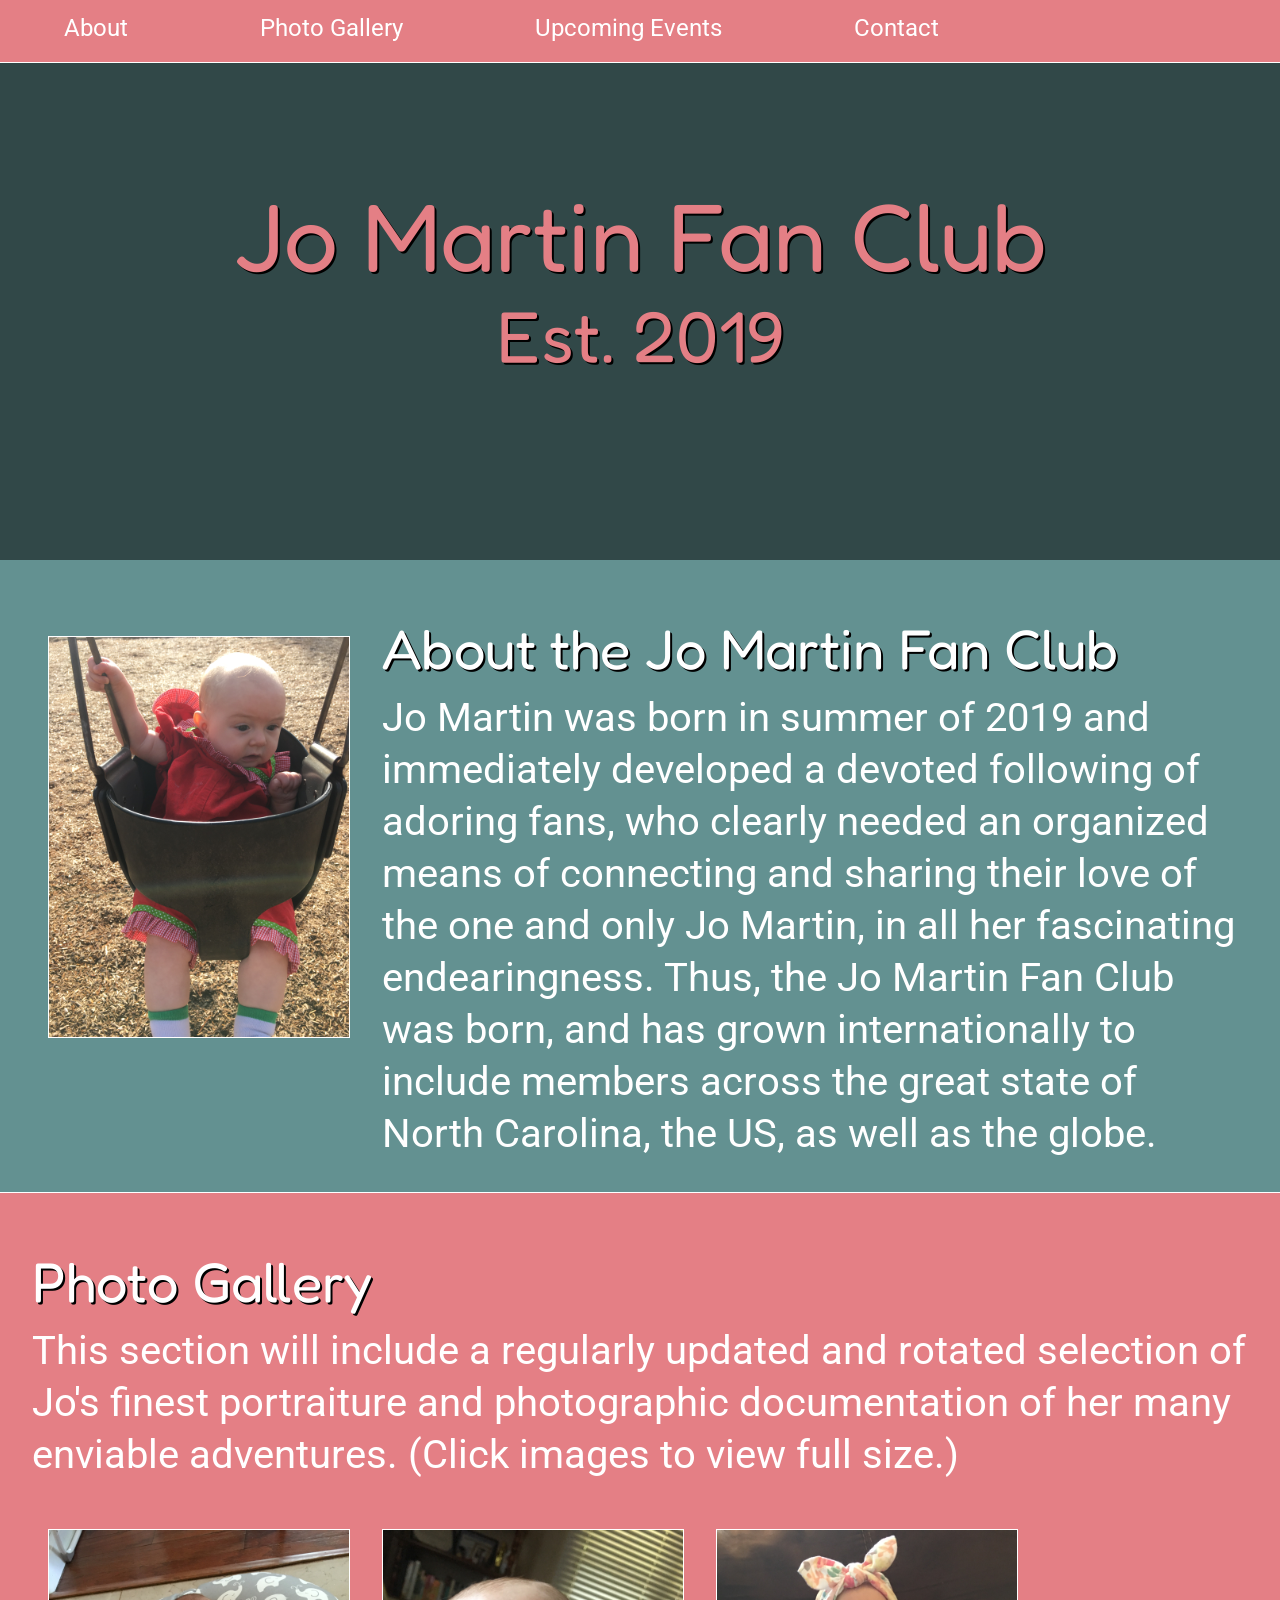
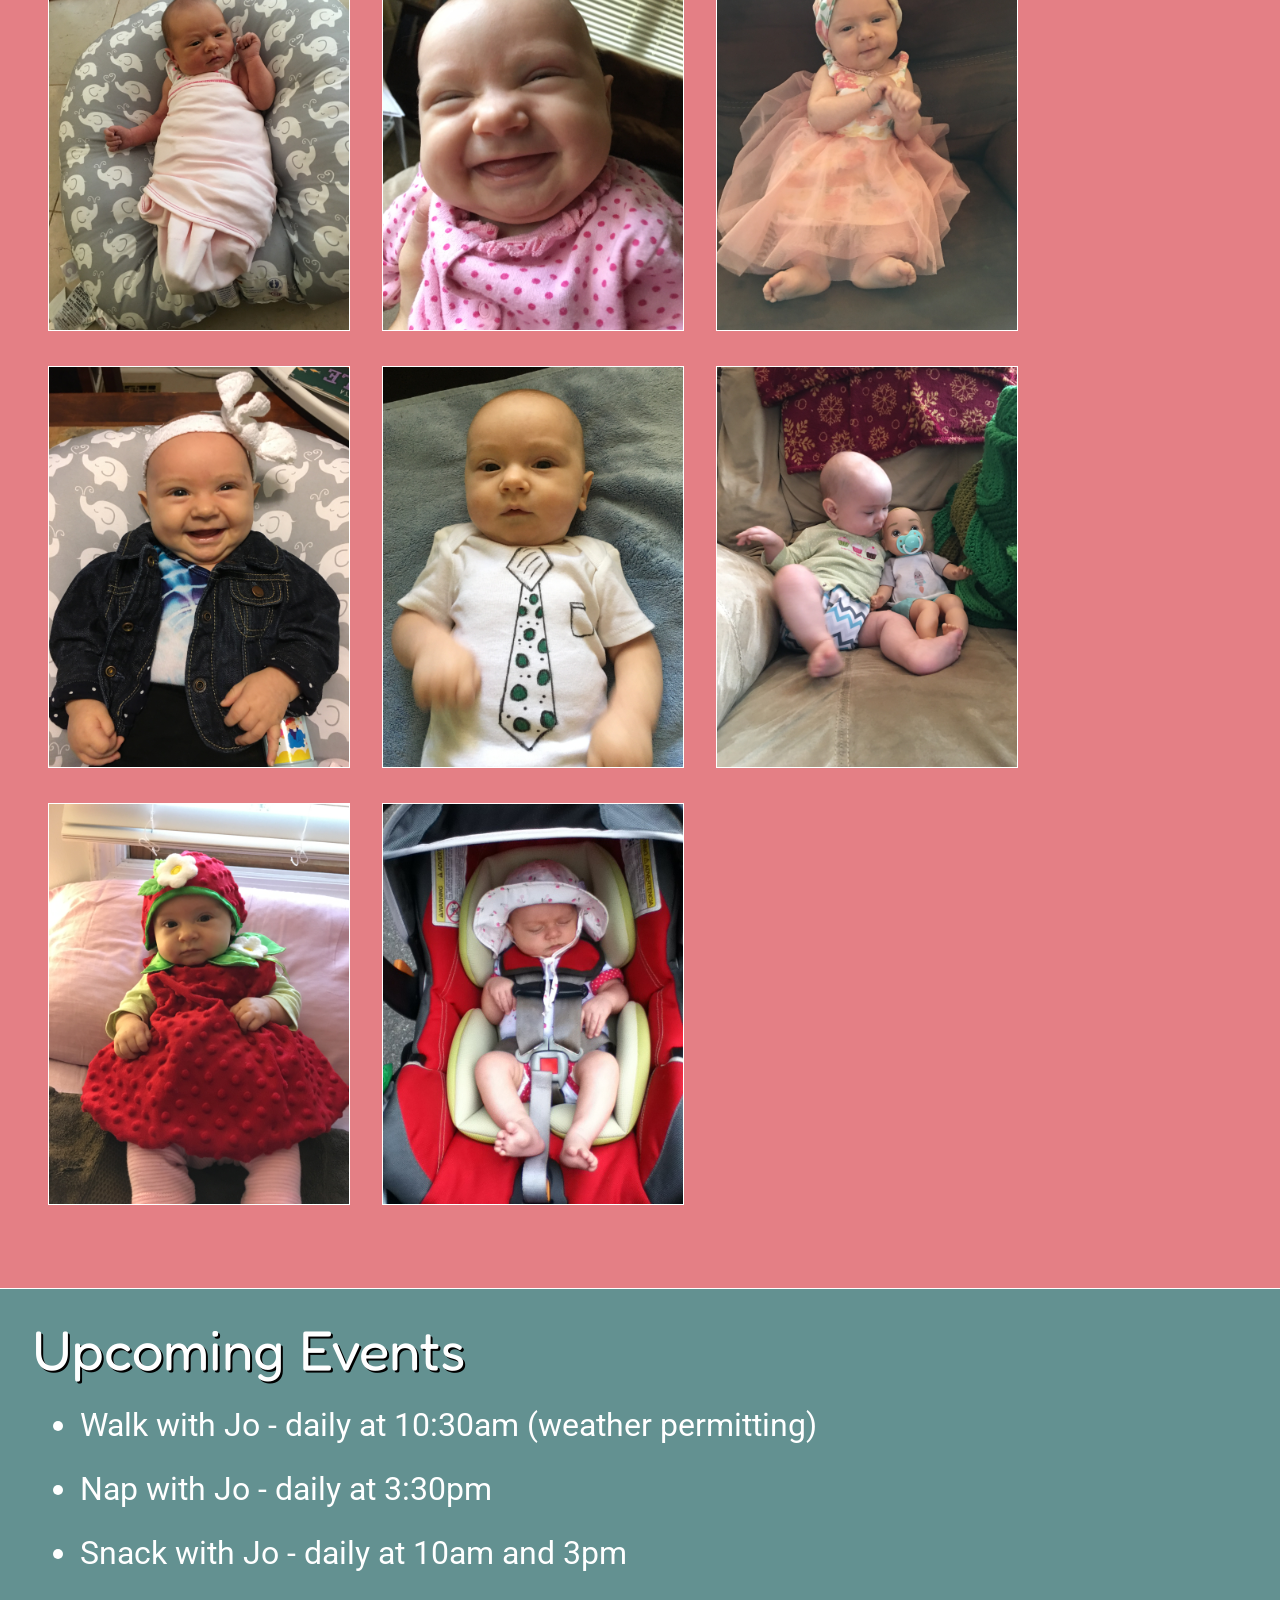
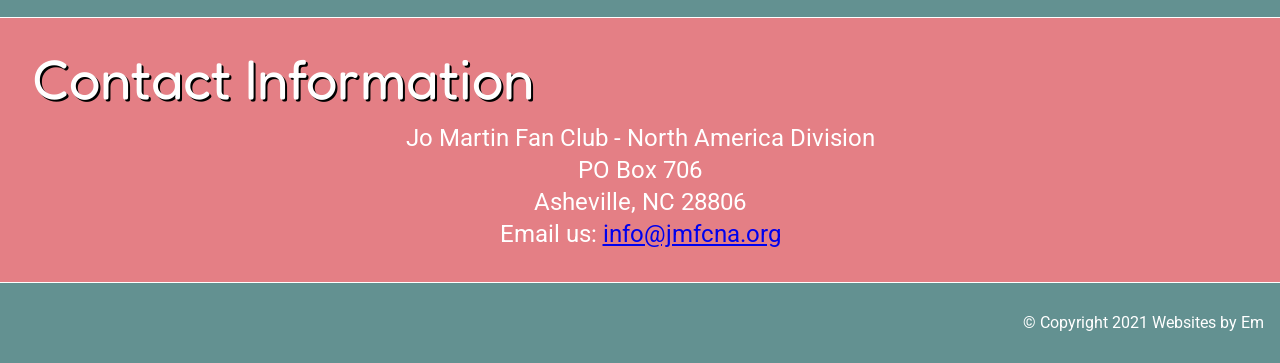
<file: index.html>
<!DOCTYPE html>
<html lang="en">
    <head>
        <title>Jo Martin Fan Club Homepage</title>
        <link href="reset.css" rel="stylesheet" type="text/css">
        <link href="styles.css" rel="stylesheet" type="text/css">
        <link rel="preconnect" href="https://fonts.gstatic.com">
        <link href="https://fonts.googleapis.com/css2?family=Fredoka+One&family=Roboto&display=swap" 
        rel="stylesheet"> 
        <meta name="viewport" content="width=device-width, initial-scale=1">
    </head>

<body>

    <header>
        <nav>
            <div id="hamburger" class="icon-container">
                <div class="bar1"></div>
                <div class="bar2"></div>
                <div class="bar3"></div>
            </div>
            <div id="navlinks">
                <a id="aboutlink" href="#about">About</a>
                <a id="gallerylink" href="#gallery">Photo Gallery</a>
                <a id="eventslink" href="#events">Upcoming Events</a>
                <a id="contactlink" href="#contact">Contact</a>
            </div>
        </nav>
    </header>

    <div id="banner" class="banner">
        <div class="overlay">
            <h1>Jo Martin Fan Club</h1>
            <h2>Est. 2019</h2>
        </div>
    </div>

    <div id="about">
        <img src="Images/About.JPG" alt="Photo of Jo Martin">
        <div class="textcontainer">
            <h3>About the Jo Martin Fan Club</h3>
            <p>Jo Martin was born in summer of 2019 and immediately developed a devoted following
                of adoring fans, who clearly needed an organized means of connecting and sharing
                their love of the one and only Jo Martin, in all her fascinating endearingness.  
                Thus, the Jo Martin Fan Club was born, and has grown internationally to include
                members across the great state of North Carolina, the US, as well as the globe.
            </p>
        </div>
    </div>

    <div id="gallery">
        <h3>Photo Gallery</h3>
        <p>This section will include a regularly updated and rotated selection of Jo's finest 
            portraiture and photographic documentation of her many enviable adventures. (Click
            images to view full size.)
        </p>
        <div class="imagecontainer">
            <a href="Images/Gal 1.JPG"><img src="Images/Gal 1.JPG" alt="Image of Jo Martin"></a>
            <a href="Images/Gal 2.JPG"><img src="Images/Gal 2.JPG" alt="Image of Jo Martin"></a>
            <a href="Images/Gal 3.JPG"><img src="Images/Gal 3.JPG" alt="Image of Jo Martin"></a>
            <a href="Images/Gal 4.JPG"><img src="Images/Gal 4.JPG" alt="Image of Jo Martin"></a>
            <a href="Images/Gal 5.JPG"><img src="Images/Gal 5.JPG" alt="Image of Jo Martin"></a>
            <a href="Images/Gal 6.JPG"><img src="Images/Gal 6.JPG" alt="Image of Jo Martin"></a>
            <a href="Images/Gal 7.JPG"><img src="Images/Gal 7.JPG" alt="Image of Jo Martin"></a>
            <a href="Images/Gal 8.JPG"><img src="Images/Gal 8.JPG" alt="Image of Jo Martin"></a>
        </div>  
    </div>

    <div id="events">
        <h3>Upcoming Events</h3>
        <ul>
            <li>Walk with Jo - daily at 10:30am (weather permitting)</li>
            <li>Nap with Jo - daily at 3:30pm</li>
            <li>Snack with Jo - daily at 10am and 3pm</li>
        </ul>
    </div>

    <footer>
        <div id="contact">
            <h3>Contact Information</h3>
            <p>Jo Martin Fan Club - North America Division</p>
            <p>PO Box 706</p>
            <p>Asheville, NC 28806</p>
            <p>Email us: <a href="mailto: info@jmfcna.org">info@jmfcna.org</a></p>
        </div>
        <div id="copyright">
            <p>&#169; Copyright 2021 Websites by Em</p>
        </div>
    </footer>


    <script>

        const hamburger = document.getElementById('hamburger')
        const about = document.getElementById('aboutlink')
        const gallery = document.getElementById('gallerylink')
        const events = document.getElementById('eventslink')
        const contact = document.getElementById('contactlink')
        
        let intViewportWidth = window.innerWidth;

        if (intViewportWidth < 555) {
        hamburger.addEventListener("click", toggleMenu);
        about.addEventListener("click", toggleMenu);
        gallery.addEventListener("click", toggleMenu);
        events.addEventListener("click", toggleMenu);
        contact.addEventListener("click", toggleMenu);

        function toggleMenu(x) {
          var x = document.getElementById("navlinks");
          var y = document.getElementById("banner");
          if (x.style.display === "block") {
            x.style.display = "none";
            y.style.marginTop = "0"
          } else {
            x.style.display = "block";
            y.style.marginTop = "10rem";
          }
          hamburger.classList.toggle("change");
        }
    }
    </script>
    
</body>
</html>
</file>
<file: styles.css>
h1 {
    font-family: 'Fredoka One', cursive;
    color: #e47f85;
    text-align: center;
    text-shadow: 2px 2px black;

}

h2 {
    font-family: 'Fredoka One', cursive;
    color: #e47f85;
    text-shadow: 2px 2px black;
    padding-top: 1rem;
}   

h3 {
    font-family: 'Fredoka One', cursive;
    text-shadow: 2px 2px black;
}

p {
    font-family: 'Roboto', sans-serif;
}

body {
    background-color: #639191;
    color: white;
    position: relative;
}

nav {
    background-color: #e47f85;
    display: flex;
    width: 100%;
    min-height: 30px;
    border-bottom: white 1.5px solid;
    padding: 1rem 0;
    position: fixed;
    top: 0;
}

nav #navlinks a:hover {
    color: #639191;
    background-color: white;
}

nav #navlinks a {
    font-family: 'Roboto', sans-serif;
    color: white;
    text-decoration: none;
}

.banner {
    width: 100%;
    background-image: url("https://res.cloudinary.com/dnbyvhety/image/upload/v1616711410/BG_2_cttno2.jpg");
    background-position:bottom;
    background-size: cover;
}

.overlay {
    background-color: rgba(0, 0, 0, 0.5);
    width: 100%;
    z-index: 1;
    display: flex;
    flex-direction: column;
    justify-content: center;
    align-content: center;
    text-align: center;
}

#gallery,
#contact {
    background-color: #e47f85;
    border-bottom: solid white 1.5px;
    border-top: solid white 1.5px;
}

.imagecontainer {
    display: flex;
    width: 100%;
    flex-direction: row;
    align-content: space-between;
    flex-wrap: wrap;
    align-items: center;
}

#about {
    display: flex;
    align-items: flex-start;
    flex-direction: row;
}

.textcontainer {
    display: flex;
    flex-direction: column;
}

li {
    list-style-type: disc;
    font-family:'Roboto', sans-serif;
    margin-left: 3rem;
    font-size: 2rem;
    padding: 1rem 0;
}

#contact {
    padding: 2rem 0;
}

#contact p {
    text-align: center;
    font-size: 1.5rem;
    line-height: 2rem;
}

#copyright {
    text-align: end;
    font-size: 1rem;
    padding: 2rem 1rem;
}


@media only screen and (min-width: 1024px) {

    nav #navlinks a {
        font-size: 1.5rem;
        padding: 1rem 4rem;
    }

    .banner {
    min-height: 35rem;
    }

    .overlay {
    min-height: 35rem;
    }

    #about,
    #gallery {
    padding: 3.75rem 2rem 2rem;
    }

    #events,
    #contact {
        padding: 2rem;
    }

    #about img {
        height: 25rem;
        margin: 1rem;
        border: 1px solid white;
        margin-right: 2rem;
    }

    #gallery img {
        min-height: 10rem;
        max-height: 25rem;
        margin: 1rem;
        border: 1px solid white;
    }

    .imagecontainer {
        margin: 2rem auto;
    }
    
    h1 {
        font-size: 6rem;
    }

    h2 {
        font-size: 4.5rem;
    }

    h3 {
        font-size: 3.5rem;
        padding-bottom: 1rem;
    }

    #gallery p,
    #about p {
        font-size: 2.5rem;
        line-height: 3.25rem;
    }

}

@media only screen and (min-width: 555px) and (max-width: 1024px) {

    nav #navlinks a {
        font-size: 1rem;
        padding: 1rem 1.75rem;
    }

    .banner {
        min-height: 20rem;
        margin-top: 4rem;
    }

    .overlay {
        min-height: 20rem;
        }

    h1 {
        font-size: 3rem;
    }

    h2 {
        font-size: 2rem;
    }

    h3 {
        font-size: 1.5rem;
        padding-bottom: .5rem;
    }

    p {
        font-size: 1.25rem;
        line-height: 1.5rem;
    }

    #about,
    #gallery {
        padding: 4rem 1.25rem 1.25rem;
    }

    #about img {
        height: 10rem;
        margin-right: 1rem;
        border: 1px solid white;
    }

    #gallery img {
        min-height: 5rem;
        max-height: 10rem;
        margin: .5rem;
        border: 1px solid white;
    }

    .imagecontainer {
        margin: 1rem auto;
    }
    
    #events,
    #contact {
        padding: 1.25rem;
    }

    #events li {
        font-size: 1.5rem;
        line-height: 2rem;
    }

    #contact p {
        font-size: 1.25rem;
        padding: 0;
    }

    #copyright p {
        font-size: 1rem;
    }
}

@media only screen and (max-width: 555px) {

    nav #navlinks {
        display: none;
    }

    nav #navlinks a {
        font-size: 17px;
        padding: 14px 16px;
        display: block;
        text-align: left;
    }

    .icon-container {
        position: absolute;
        cursor: pointer;
        right: 15px;
        top: 10px;
    }
    
    .bar1, .bar2, .bar3 {
        width: 35px;
        height: 5px;
        background-color: white;
        margin: 6px 0;
        transition: 0.4s;
    }
    
    .change .bar1 {
        -webkit-transform: rotate(-45deg) translate(-9px, 6px);
        transform: rotate(-45deg) translate(-9px, 6px);
    }
    
    .change .bar2 {opacity: 0;}
    
    .change .bar3 {
        -webkit-transform: rotate(45deg) translate(-8px, -8px);
        transform: rotate(45deg) translate(-8px, -8px);
    }

    .banner {
        min-height: 20rem;
        background-position:left;
    }

    .overlay {
        min-height: 20rem;
        }

    h1 {
        font-size: 2.25rem;
    }

    h2 {
        font-size: 1.75rem;
    }

    h3 {
        font-size: 1.5rem;
        padding-bottom: 1.5rem;
    }

    p {
        font-size: 1.25rem;
        line-height: 1.5rem;
    }

    #about,
    #gallery,
    #events,
    #contact {
    padding: .75rem;
    }

    #gallery {
        padding-top: 4rem;
    }

    #about img {
        max-width: 100%;
        border: 1px solid white;
        margin-bottom: 1rem;
    }

    #gallery img {
        max-width: 100%;
        border: 1px solid white;
    }

    .imagecontainer {
        margin: 1rem auto;
        flex-direction: column;
    }

    #about {
        flex-direction: column;
    }

    #events li {
        font-size: 1.25rem;
        line-height: 1.5rem;
    }

    #contact p {
        font-size: 1rem;
        line-height: 1.25rem;
        padding: 0;
    }

    #copyright {
        padding: 1rem .5rem;
    }

    #copyright p {
        font-size: 0.75rem;
    }
}
</file>
